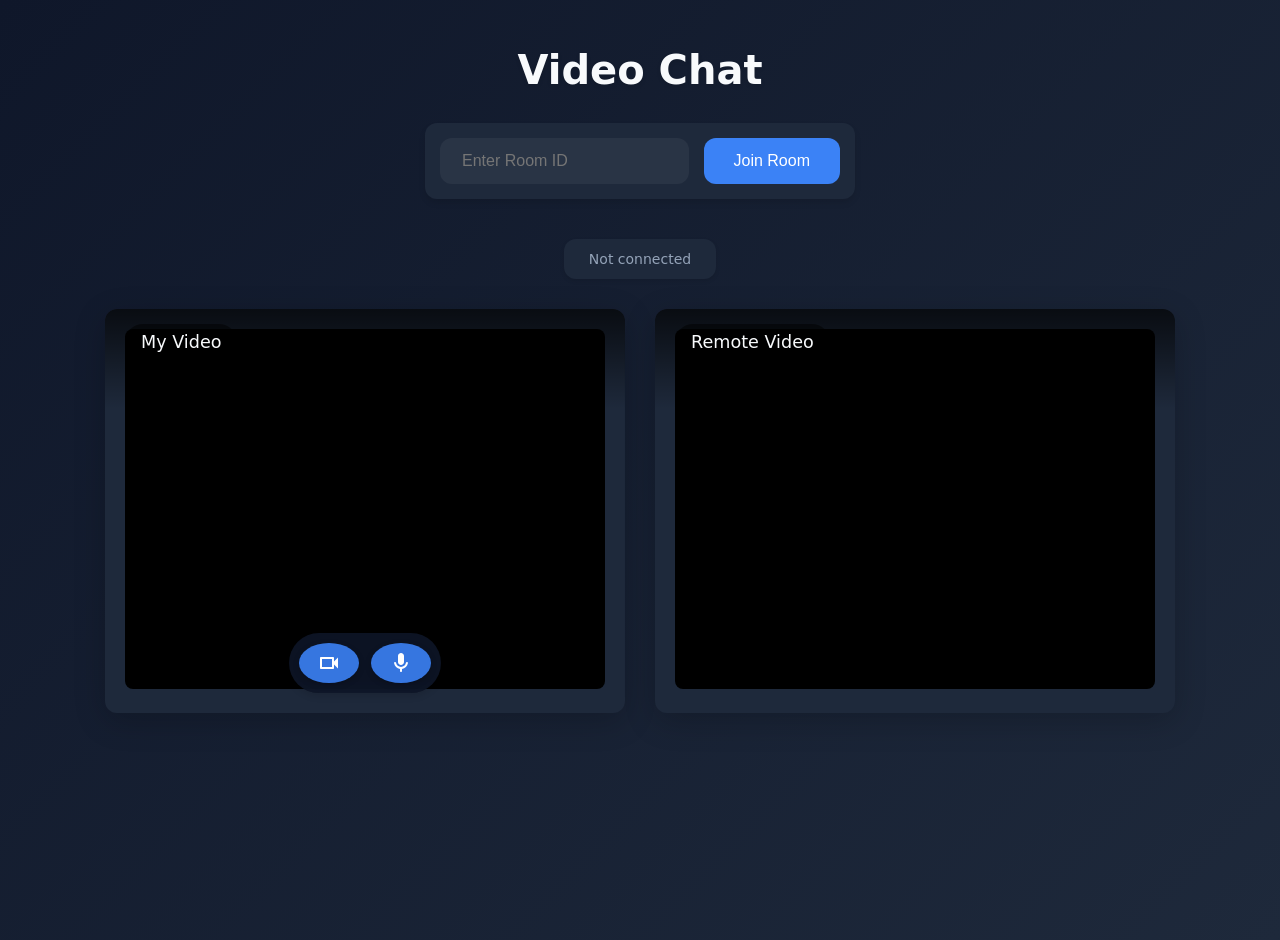
<file: web/static/index.html>
<!-- <!DOCTYPE html>
<html lang="en">
  <head>
    <meta charset="UTF-8" />
    <meta name="viewport" content="width=device-width, initial-scale=1.0" />
    <title>WebRTC Video Chat</title>
    <style>
      :root {
        --bg-color: #0f172a;
        --surface-color: #1e293b;
        --primary-color: #3b82f6;
        --primary-hover: #2563eb;
        --danger-color: #ef4444;
        --danger-hover: #dc2626;
        --text-color: #f8fafc;
        --text-secondary: #94a3b8;
        --border-radius: 12px;
      }

      body {
        font-family: "Segoe UI", -apple-system, system-ui, sans-serif;
        margin: 0;
        min-height: 100vh;
        padding: 20px;
        display: flex;
        flex-direction: column;
        align-items: center;
        background: linear-gradient(135deg, var(--bg-color), #1e293b);
        color: var(--text-color);
      }

      h1 {
        font-size: 2.5rem;
        margin-bottom: 30px;
        color: var(--text-color);
        text-align: center;
        font-weight: 600;
        text-shadow: 0 2px 4px rgba(0, 0, 0, 0.1);
      }

      .video-container {
        display: flex;
        gap: 30px;
        margin: 20px 0;
        flex-wrap: wrap;
        justify-content: center;
        width: 100%;
        max-width: 1200px;
      }

      .video-wrapper {
        background-color: var(--surface-color);
        padding: 20px;
        border-radius: var(--border-radius);
        box-shadow: 0 8px 32px rgba(0, 0, 0, 0.2);
        position: relative;
        width: 480px;
        transition: transform 0.3s ease;
      }

      .video-wrapper:hover {
        transform: translateY(-5px);
      }

      video {
        width: 100%;
        height: 360px;
        background-color: #000;
        border-radius: calc(var(--border-radius) - 4px);
        object-fit: cover;
      }

      .video-title {
        position: absolute;
        top: 15px;
        left: 20px;
        margin: 0;
        color: var(--text-color);
        font-size: 1.1rem;
        font-weight: 500;
        z-index: 10;
        text-shadow: 0 1px 2px rgba(0, 0, 0, 0.3);
        background: rgba(0, 0, 0, 0.5);
        padding: 8px 16px;
        border-radius: 20px;
      }

      .video-controls {
        position: absolute;
        bottom: 20px;
        left: 50%;
        transform: translateX(-50%);
        display: flex;
        gap: 12px;
        background: rgba(15, 23, 42, 0.85);
        padding: 10px;
        border-radius: 50px;
        backdrop-filter: blur(8px);
        box-shadow: 0 4px 6px rgba(0, 0, 0, 0.1);
        z-index: 10;
      }

      .control-button {
        width: 40px;
        height: 40px;
        border-radius: 50%;
        border: none;
        cursor: pointer;
        background-color: rgba(59, 130, 246, 0.9);
        display: flex;
        align-items: center;
        justify-content: center;
        transition: all 0.2s ease;
        box-shadow: 0 2px 6px rgba(0, 0, 0, 0.2);
      }

      .control-button:hover {
        background-color: rgba(37, 99, 235, 1);
        transform: translateY(-2px);
        box-shadow: 0 4px 12px rgba(0, 0, 0, 0.3);
      }

      .control-button.off {
        background-color: rgba(239, 68, 68, 0.9);
      }

      .control-button.off:hover {
        background-color: rgba(220, 38, 38, 1);
      }

      .join-controls {
        margin-bottom: 30px;
        display: flex;
        gap: 15px;
        width: 100%;
        max-width: 400px;
        background: var(--surface-color);
        padding: 15px;
        border-radius: var(--border-radius);
        box-shadow: 0 4px 6px rgba(0, 0, 0, 0.1);
      }

      input {
        flex: 1;
        padding: 12px 20px;
        border: 2px solid transparent;
        border-radius: var(--border-radius);
        font-size: 16px;
        background-color: rgba(255, 255, 255, 0.05);
        color: var(--text-color);
        transition: all 0.3s ease;
      }

      input:focus {
        outline: none;
        border-color: var(--primary-color);
        background-color: rgba(255, 255, 255, 0.1);
      }

      button {
        padding: 12px 30px;
        border: none;
        border-radius: var(--border-radius);
        background-color: var(--primary-color);
        color: white;
        font-size: 16px;
        font-weight: 500;
        cursor: pointer;
        transition: all 0.3s ease;
      }

      button:hover {
        background-color: var(--primary-hover);
        transform: translateY(-2px);
        box-shadow: 0 4px 12px rgba(59, 130, 246, 0.4);
      }

      .status {
        margin: 10px 0;
        padding: 12px 25px;
        border-radius: var(--border-radius);
        background-color: var(--surface-color);
        color: var(--text-secondary);
        font-size: 14px;
        box-shadow: 0 2px 4px rgba(0, 0, 0, 0.1);
      }

      /* Icon styles using SVG backgrounds */
      .control-button {
        background-position: center;
        background-repeat: no-repeat;
        background-size: 24px;
      }

      #videoBtn {
        background-image: url("data:image/svg+xml,%3Csvg xmlns='http://www.w3.org/2000/svg' viewBox='0 0 24 24' fill='white'%3E%3Cpath d='M21 6.5l-4 4V7c0-.55-.45-1-1-1H9.82L21 17.18V6.5zM3.27 2L2 3.27 4.73 6H4c-.55 0-1 .45-1 1v10c0 .55.45 1 1 1h12c.21 0 .39-.08.54-.18L19.73 21 21 19.73 3.27 2z'/%3E%3C/svg%3E");
      }

      #videoBtn.off {
        background-image: url("data:image/svg+xml,%3Csvg xmlns='http://www.w3.org/2000/svg' viewBox='0 0 24 24' fill='white'%3E%3Cpath d='M15 8v8H5V8h10m1-2H4c-.55 0-1 .45-1 1v10c0 .55.45 1 1 1h12c.55 0 1-.45 1-1v-3.5l4 4v-11l-4 4V7c0-.55-.45-1-1-1z'/%3E%3C/svg%3E");
      }

      #audioBtn {
        background-image: url("data:image/svg+xml,%3Csvg xmlns='http://www.w3.org/2000/svg' viewBox='0 0 24 24' fill='white'%3E%3Cpath d='M19 11h-1.7c0 .74-.16 1.43-.43 2.05l1.23 1.23c.56-.98.9-2.09.9-3.28zm-4.02.17c0-.06.02-.11.02-.17V5c0-1.66-1.34-3-3-3S9 3.34 9 5v.18l5.98 5.99zM4.27 3L3 4.27l6.01 6.01V11c0 1.66 1.33 3 2.99 3 .22 0 .44-.03.65-.08l1.66 1.66c-.71.33-1.5.52-2.31.52-2.76 0-5.3-2.1-5.3-5.1H5c0 3.41 2.72 6.23 6 6.72V20h2v-2.08c.93-.13 1.81-.45 2.59-.92l4.14 4.14L21 19.87 4.27 3z'/%3E%3C/svg%3E");
      }

      #audioBtn.off {
        background-image: url("data:image/svg+xml,%3Csvg xmlns='http://www.w3.org/2000/svg' viewBox='0 0 24 24' fill='white'%3E%3Cpath d='M12 14c1.66 0 3-1.34 3-3V5c0-1.66-1.34-3-3-3S9 3.34 9 5v6c0 1.66 1.34 3 3 3zm5.91-3c-.49 0-.9.36-.98.85C16.52 14.2 14.47 16 12 16s-4.52-1.8-4.93-4.15c-.08-.49-.49-.85-.98-.85-.61 0-1.09.54-1 1.14.49 3 2.89 5.35 5.91 5.78V20c0 .55.45 1 1 1s1-.45 1-1v-2.08c3.02-.43 5.42-2.78 5.91-5.78.1-.6-.39-1.14-1-1.14z'/%3E%3C/svg%3E");
      }

      /* Gradient overlay for videos */
      .video-overlay {
        position: absolute;
        top: 0;
        left: 0;
        right: 0;
        height: 100px;
        background: linear-gradient(rgba(0, 0, 0, 0.7), transparent);
        border-radius: var(--border-radius) var(--border-radius) 0 0;
        pointer-events: none;
      }
    </style>
  </head>
  <body>
    <h1>Video Chat</h1>

    <div class="join-controls">
      <input type="text" id="roomId" placeholder="Enter Room ID" />
      <button onclick="joinRoom()">Join Room</button>
    </div>

    <div id="connectionStatus" class="status">Not connected</div>

    <div class="video-container">
      <div class="video-wrapper">
        <div class="video-overlay"></div>
        <div class="video-title">My Video</div>
        <video id="localVideo" autoplay playsinline muted></video>
        <div class="video-controls">
          <button
            class="control-button"
            id="videoBtn"
            onclick="toggleVideo()"
            aria-label="Toggle Video"
          ></button>
          <button
            class="control-button"
            id="audioBtn"
            onclick="toggleAudio()"
            aria-label="Toggle Audio"
          ></button>
        </div>
      </div>
      <div class="video-wrapper">
        <div class="video-overlay"></div>
        <div class="video-title">Remote Video</div>
        <video id="remoteVideo" autoplay playsinline></video>
      </div>
    </div>

    <script src="js/webrtc.js"></script>
  </body>
</html> -->

<!DOCTYPE html>
<html lang="en">
  <head>
    <meta charset="UTF-8" />
    <meta name="viewport" content="width=device-width, initial-scale=1.0" />
    <title>WebRTC Video Chat</title>
    <style>
      :root {
        --bg-color: #0f172a;
        --surface-color: #1e293b;
        --primary-color: #3b82f6;
        --primary-hover: #2563eb;
        --danger-color: #ef4444;
        --danger-hover: #dc2626;
        --text-color: #f8fafc;
        --text-secondary: #94a3b8;
        --border-radius: 12px;
      }

      body {
        font-family: "Segoe UI", -apple-system, system-ui, sans-serif;
        margin: 0;
        min-height: 100vh;
        padding: 20px;
        display: flex;
        flex-direction: column;
        align-items: center;
        background: linear-gradient(135deg, var(--bg-color), #1e293b);
        color: var(--text-color);
      }

      h1 {
        font-size: 2.5rem;
        margin-bottom: 30px;
        color: var(--text-color);
        text-align: center;
        font-weight: 600;
        text-shadow: 0 2px 4px rgba(0, 0, 0, 0.1);
      }

      .video-container {
        display: flex;
        gap: 30px;
        margin: 20px 0;
        flex-wrap: wrap;
        justify-content: center;
        width: 100%;
        max-width: 1200px;
      }

      .video-wrapper {
        background-color: var(--surface-color);
        padding: 20px;
        border-radius: var(--border-radius);
        box-shadow: 0 8px 32px rgba(0, 0, 0, 0.2);
        position: relative;
        width: 480px;
        transition: transform 0.3s ease;
      }

      .video-wrapper:hover {
        transform: translateY(-5px);
      }

      video {
        width: 100%;
        height: 360px;
        background-color: #000;
        border-radius: calc(var(--border-radius) - 4px);
        object-fit: cover;
      }

      .video-title {
        position: absolute;
        top: 15px;
        left: 20px;
        margin: 0;
        color: var(--text-color);
        font-size: 1.1rem;
        font-weight: 500;
        z-index: 10;
        text-shadow: 0 1px 2px rgba(0, 0, 0, 0.3);
        background: rgba(0, 0, 0, 0.5);
        padding: 8px 16px;
        border-radius: 20px;
      }

      .video-controls {
        position: absolute;
        bottom: 20px;
        left: 50%;
        transform: translateX(-50%);
        display: flex;
        gap: 12px;
        background: rgba(15, 23, 42, 0.85);
        padding: 10px;
        border-radius: 50px;
        backdrop-filter: blur(8px);
        box-shadow: 0 4px 6px rgba(0, 0, 0, 0.1);
        z-index: 10;
      }

      .control-button {
        width: 40px;
        height: 40px;
        border-radius: 50%;
        border: none;
        cursor: pointer;
        background-color: rgba(59, 130, 246, 0.9);
        display: flex;
        align-items: center;
        justify-content: center;
        transition: all 0.2s ease;
        box-shadow: 0 2px 6px rgba(0, 0, 0, 0.2);
        background-position: center;
        background-repeat: no-repeat;
        background-size: 24px;
      }

      .control-button:hover {
        background-color: rgba(37, 99, 235, 1);
        transform: translateY(-2px);
        box-shadow: 0 4px 12px rgba(0, 0, 0, 0.3);
      }

      .control-button.off {
        background-color: rgba(239, 68, 68, 0.9);
      }

      .control-button.off:hover {
        background-color: rgba(220, 38, 38, 1);
      }

      .join-controls {
        margin-bottom: 30px;
        display: flex;
        gap: 15px;
        width: 100%;
        max-width: 400px;
        background: var(--surface-color);
        padding: 15px;
        border-radius: var(--border-radius);
        box-shadow: 0 4px 6px rgba(0, 0, 0, 0.1);
      }

      input {
        flex: 1;
        padding: 12px 20px;
        border: 2px solid transparent;
        border-radius: var(--border-radius);
        font-size: 16px;
        background-color: rgba(255, 255, 255, 0.05);
        color: var(--text-color);
        transition: all 0.3s ease;
      }

      input:focus {
        outline: none;
        border-color: var(--primary-color);
        background-color: rgba(255, 255, 255, 0.1);
      }

      button {
        padding: 12px 30px;
        border: none;
        border-radius: var(--border-radius);
        background-color: var(--primary-color);
        color: white;
        font-size: 16px;
        font-weight: 500;
        cursor: pointer;
        transition: all 0.3s ease;
      }

      button:hover {
        background-color: var(--primary-hover);
        transform: translateY(-2px);
        box-shadow: 0 4px 12px rgba(59, 130, 246, 0.4);
      }

      .status {
        margin: 10px 0;
        padding: 12px 25px;
        border-radius: var(--border-radius);
        background-color: var(--surface-color);
        color: var(--text-secondary);
        font-size: 14px;
        box-shadow: 0 2px 4px rgba(0, 0, 0, 0.1);
      }

      /* Video button icons - ON state (camera on) */
      #videoBtn {
        background-image: url("data:image/svg+xml,%3Csvg xmlns='http://www.w3.org/2000/svg' viewBox='0 0 24 24' fill='white'%3E%3Cpath d='M15 8v8H5V8h10m1-2H4c-.55 0-1 .45-1 1v10c0 .55.45 1 1 1h12c.55 0 1-.45 1-1v-3.5l4 4v-11l-4 4V7c0-.55-.45-1-1-1z'/%3E%3C/svg%3E");
      }

      /* Video button icons - OFF state (camera off with slash) */
      #videoBtn.off {
        background-image: url("data:image/svg+xml,%3Csvg xmlns='http://www.w3.org/2000/svg' viewBox='0 0 24 24' fill='white'%3E%3Cpath d='M21 6.5l-4 4V7c0-.55-.45-1-1-1H9.82L21 17.18V6.5zM3.27 2L2 3.27 4.73 6H4c-.55 0-1 .45-1 1v10c0 .55.45 1 1 1h12c.21 0 .39-.08.54-.18L19.73 21 21 19.73 3.27 2z'/%3E%3C/svg%3E");
      }

      /* Audio button icons - ON state (mic on) */
      #audioBtn {
        background-image: url("data:image/svg+xml,%3Csvg xmlns='http://www.w3.org/2000/svg' viewBox='0 0 24 24' fill='white'%3E%3Cpath d='M12 14c1.66 0 3-1.34 3-3V5c0-1.66-1.34-3-3-3S9 3.34 9 5v6c0 1.66 1.34 3 3 3zm5.91-3c-.49 0-.9.36-.98.85C16.52 14.2 14.47 16 12 16s-4.52-1.8-4.93-4.15c-.08-.49-.49-.85-.98-.85-.61 0-1.09.54-1 1.14.49 3 2.89 5.35 5.91 5.78V20c0 .55.45 1 1 1s1-.45 1-1v-2.08c3.02-.43 5.42-2.78 5.91-5.78.1-.6-.39-1.14-1-1.14z'/%3E%3C/svg%3E");
      }

      /* Audio button icons - OFF state (mic off with slash) */
      #audioBtn.off {
        background-image: url("data:image/svg+xml,%3Csvg xmlns='http://www.w3.org/2000/svg' viewBox='0 0 24 24' fill='white'%3E%3Cpath d='M19 11h-1.7c0 .74-.16 1.43-.43 2.05l1.23 1.23c.56-.98.9-2.09.9-3.28zm-4.02.17c0-.06.02-.11.02-.17V5c0-1.66-1.34-3-3-3S9 3.34 9 5v.18l5.98 5.99zM4.27 3L3 4.27l6.01 6.01V11c0 1.66 1.33 3 2.99 3 .22 0 .44-.03.65-.08l1.66 1.66c-.71.33-1.5.52-2.31.52-2.76 0-5.3-2.1-5.3-5.1H5c0 3.41 2.72 6.23 6 6.72V20h2v-2.08c.93-.13 1.81-.45 2.59-.92l4.14 4.14L21 19.87 4.27 3z'/%3E%3C/svg%3E");
      }

      /* Gradient overlay for videos */
      .video-overlay {
        position: absolute;
        top: 0;
        left: 0;
        right: 0;
        height: 100px;
        background: linear-gradient(rgba(0, 0, 0, 0.7), transparent);
        border-radius: var(--border-radius) var(--border-radius) 0 0;
        pointer-events: none;
      }
    </style>
  </head>
  <body>
    <h1>Video Chat</h1>

    <div class="join-controls">
      <input type="text" id="roomId" placeholder="Enter Room ID" />
      <button onclick="joinRoom()">Join Room</button>
    </div>

    <div id="connectionStatus" class="status">Not connected</div>

    <div class="video-container">
      <div class="video-wrapper">
        <div class="video-overlay"></div>
        <div class="video-title">My Video</div>
        <video id="localVideo" autoplay playsinline muted></video>
        <div class="video-controls">
          <button
            class="control-button"
            id="videoBtn"
            onclick="toggleVideo()"
            aria-label="Toggle Video"
          ></button>
          <button
            class="control-button"
            id="audioBtn"
            onclick="toggleAudio()"
            aria-label="Toggle Audio"
          ></button>
        </div>
      </div>
      <div class="video-wrapper">
        <div class="video-overlay"></div>
        <div class="video-title">Remote Video</div>
        <video id="remoteVideo" autoplay playsinline></video>
      </div>
    </div>

    <script>
      let localStream;
      let peerConnection;
      let ws;
      let roomId;
      let peerId;
      let isVideoEnabled = true;
      let isAudioEnabled = true;

      const servers = {
        iceServers: [
          { urls: "stun:stun.l.google.com:19302" },
          { urls: "stun:stun1.l.google.com:19302" },
          { urls: "stun:stun2.l.google.com:19302" },
          { urls: "stun:stun3.l.google.com:19302" },
          { urls: "stun:stun4.l.google.com:19302" },
        ],
      };

      const peerConfig = {
        iceServers: servers.iceServers,
        iceCandidatePoolSize: 10,
      };

      async function joinRoom() {
        roomId = document.getElementById("roomId").value;
        if (!roomId) {
          alert("Please enter a room ID");
          return;
        }

        peerId = Math.random().toString(36).substr(2, 9);

        try {
          localStream = await navigator.mediaDevices.getUserMedia({
            video: true,
            audio: true,
          });
          document.getElementById("localVideo").srcObject = localStream;

          ws = new WebSocket(`ws://${window.location.host}/ws`);

          await new Promise((resolve) => {
            ws.onopen = () => resolve();
          });

          setupWebSocket();
          createPeerConnection();

          ws.send(
            JSON.stringify({
              type: "join",
              roomId: roomId,
              peerId: peerId,
            })
          );

          document.getElementById("connectionStatus").textContent =
            "Connected to room: " + roomId;
          updateMediaButtons();
        } catch (err) {
          console.error("Error in join room:", err);
          alert("Error joining room: " + err.message);
        }
      }

      function setupWebSocket() {
        ws.onmessage = async function (event) {
          const message = JSON.parse(event.data);
          console.log("Received message:", message.type);

          switch (message.type) {
            case "peer-joined":
              console.log("Peer joined:", message.peerId);
              if (peerId > message.peerId) {
                try {
                  console.log(
                    "Creating offer as initiator for peer:",
                    message.peerId
                  );
                  if (
                    !peerConnection ||
                    peerConnection.connectionState === "closed"
                  ) {
                    createPeerConnection();
                  }

                  const offer = await peerConnection.createOffer({
                    offerToReceiveAudio: true,
                    offerToReceiveVideo: true,
                  });

                  console.log("Setting local description:", offer.type);
                  await peerConnection.setLocalDescription(offer);

                  console.log("Sending offer to peer:", message.peerId);
                  ws.send(
                    JSON.stringify({
                      type: "offer",
                      roomId: roomId,
                      peerId: message.peerId,
                      payload: offer,
                    })
                  );
                } catch (err) {
                  console.error("Error creating offer:", err);
                }
              } else {
                console.log("Waiting for offer from peer:", message.peerId);
                if (!peerConnection) {
                  createPeerConnection();
                }
              }
              break;

            case "offer":
              await handleOffer(message);
              break;

            case "answer":
              await handleAnswer(message);
              break;

            case "ice-candidate":
              await handleIceCandidate(message);
              break;

            case "peer-left":
              handlePeerLeft();
              break;
          }
        };

        ws.onerror = function (error) {
          console.error("WebSocket Error:", error);
        };

        ws.onclose = function () {
          console.log("WebSocket Connection Closed");
        };
      }

      function createPeerConnection() {
        if (peerConnection) {
          peerConnection.close();
        }

        peerConnection = new RTCPeerConnection(peerConfig);
        console.log("Created new peer connection");

        localStream.getTracks().forEach((track) => {
          const sender = peerConnection.addTrack(track, localStream);
          console.log(
            "Added local track:",
            track.kind,
            "with sender:",
            sender.toString()
          );
        });

        peerConnection.onicecandidate = (event) => {
          if (event.candidate) {
            console.log("New ICE candidate:", event.candidate.type);
            ws.send(
              JSON.stringify({
                type: "ice-candidate",
                roomId: roomId,
                peerId: peerId,
                payload: event.candidate,
              })
            );
          } else {
            console.log("All ICE candidates gathered");
          }
        };

        peerConnection.onconnectionstatechange = () => {
          const state = peerConnection.connectionState;
          console.log("Connection state changed:", state);
          document.getElementById("connectionStatus").textContent =
            "Connection state: " + state;

          if (state === "failed") {
            console.log("Connection failed, restarting peer connection");
            createPeerConnection();
          }
        };

        peerConnection.oniceconnectionstatechange = () => {
          const state = peerConnection.iceConnectionState;
          console.log("ICE connection state:", state);

          if (state === "disconnected" || state === "failed") {
            console.log("ICE connection failed, checking tracks");
            checkAndRestartTracks();
          }
        };

        peerConnection.onsignalingstatechange = () => {
          console.log("Signaling state:", peerConnection.signalingState);
        };

        peerConnection.ontrack = (event) => {
          console.log(
            "Received remote track:",
            event.track.kind,
            "streams:",
            event.streams.length
          );

          const remoteVideo = document.getElementById("remoteVideo");
          if (!remoteVideo.srcObject) {
            remoteVideo.srcObject = new MediaStream();
          }

          const stream = remoteVideo.srcObject;
          if (!stream.getTracks().some((t) => t.id === event.track.id)) {
            stream.addTrack(event.track);
            console.log("Added track to remote stream:", event.track.kind);
          }

          event.track.onmute = () =>
            console.log("Remote track muted:", event.track.kind);
          event.track.onunmute = () =>
            console.log("Remote track unmuted:", event.track.kind);
          event.track.onended = () =>
            console.log("Remote track ended:", event.track.kind);
        };
      }

      async function handleOffer(message) {
        try {
          console.log("Handling offer from peer:", message.peerId);

          if (!peerConnection || peerConnection.signalingState === "closed") {
            console.log("Creating new peer connection for offer");
            createPeerConnection();
          }

          if (peerConnection.signalingState !== "stable") {
            console.log("Signaling state not stable, resetting connection");
            await Promise.all([
              peerConnection.setLocalDescription({ type: "rollback" }),
              peerConnection.setRemoteDescription(
                new RTCSessionDescription(message.payload)
              ),
            ]);
          } else {
            await peerConnection.setRemoteDescription(
              new RTCSessionDescription(message.payload)
            );
          }

          console.log("Creating answer");
          const answer = await peerConnection.createAnswer();
          console.log("Setting local description (answer)");
          await peerConnection.setLocalDescription(answer);

          console.log("Sending answer to peer:", message.peerId);
          ws.send(
            JSON.stringify({
              type: "answer",
              roomId: roomId,
              peerId: message.peerId,
              payload: answer,
            })
          );
        } catch (err) {
          console.error("Error handling offer:", err);
        }
      }

      async function handleAnswer(message) {
        try {
          console.log("Handling answer from peer:", message.peerId);
          if (peerConnection.signalingState === "have-local-offer") {
            await peerConnection.setRemoteDescription(
              new RTCSessionDescription(message.payload)
            );
            console.log("Set remote description from answer successfully");
          } else {
            console.warn(
              "Received answer but peer connection is in state:",
              peerConnection.signalingState
            );
          }
        } catch (err) {
          console.error("Error handling answer:", err);
        }
      }

      async function handleIceCandidate(message) {
        if (peerConnection && peerConnection.remoteDescription) {
          try {
            console.log("Adding ICE candidate from peer:", message.peerId);
            await peerConnection.addIceCandidate(
              new RTCIceCandidate(message.payload)
            );
            console.log("Added ICE candidate successfully");
          } catch (e) {
            console.error("Error adding received ice candidate:", e);
          }
        } else {
          console.warn("Received ICE candidate but peer connection is not ready");
        }
      }

      function handlePeerLeft() {
        document.getElementById("remoteVideo").srcObject = null;
        if (peerConnection) {
          peerConnection.close();
          peerConnection = null;
        }
      }

      function toggleVideo() {
        if (localStream) {
          isVideoEnabled = !isVideoEnabled;
          localStream.getVideoTracks().forEach((track) => {
            track.enabled = isVideoEnabled;
          });
          updateMediaButtons();
        }
      }

      function toggleAudio() {
        if (localStream) {
          isAudioEnabled = !isAudioEnabled;
          localStream.getAudioTracks().forEach((track) => {
            track.enabled = isAudioEnabled;
          });
          updateMediaButtons();
        }
      }

      function updateMediaButtons() {
        const videoBtn = document.getElementById("videoBtn");
        const audioBtn = document.getElementById("audioBtn");

        // Toggle the 'off' class to change icons
        if (videoBtn) {
          videoBtn.classList.toggle("off", !isVideoEnabled);
          videoBtn.setAttribute("aria-label", isVideoEnabled ? "Turn Off Video" : "Turn On Video");
        }

        if (audioBtn) {
          audioBtn.classList.toggle("off", !isAudioEnabled);
          audioBtn.setAttribute("aria-label", isAudioEnabled ? "Mute Audio" : "Unmute Audio");
        }
      }

      function checkAndRestartTracks() {
        const remoteVideo = document.getElementById("remoteVideo");
        const stream = remoteVideo.srcObject;

        if (stream) {
          const videoTrack = stream.getVideoTracks()[0];
          const audioTrack = stream.getAudioTracks()[0];

          console.log("Video track state:", videoTrack?.readyState);
          console.log("Audio track state:", audioTrack?.readyState);

          if (
            videoTrack?.readyState === "ended" ||
            audioTrack?.readyState === "ended"
          ) {
            console.log("Tracks ended, negotiating new connection");
            if (peerConnection && peerConnection.connectionState === "connected") {
              peerConnection.restartIce();
            }
          }
        }
      }
    </script>
  </body>
</html>
</file>
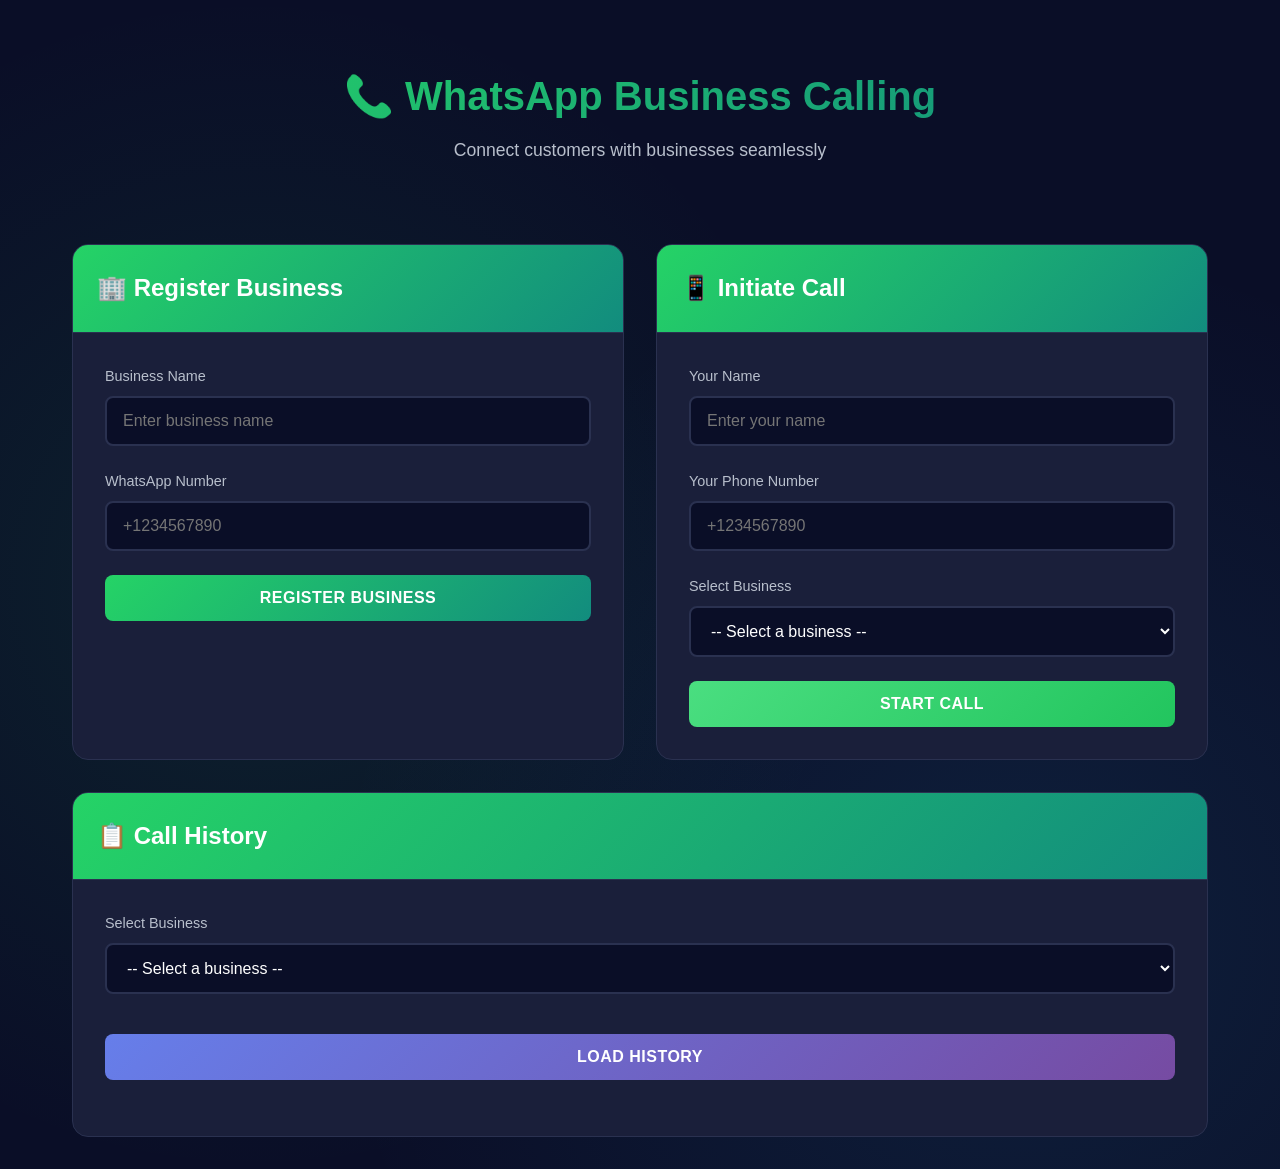
<file: sfu-ws/sip_web/static/index.html>
<!DOCTYPE html>
<html lang="en">
<head>
    <meta charset="UTF-8">
    <meta name="viewport" content="width=device-width, initial-scale=1.0">
    <title>WhatsApp Business Calling System</title>
    <link rel="stylesheet" href="styles.css">
</head>
<body>
    <div class="container">
        <header>
            <h1>📞 WhatsApp Business Calling</h1>
            <p class="subtitle">Connect customers with businesses seamlessly</p>
        </header>

        <div class="grid">
            <!-- Business Registration Card -->
            <div class="card">
                <div class="card-header">
                    <h2>🏢 Register Business</h2>
                </div>
                <div class="card-body">
                    <form id="registerForm">
                        <div class="form-group">
                            <label for="businessName">Business Name</label>
                            <input type="text" id="businessName" placeholder="Enter business name" required>
                        </div>
                        <div class="form-group">
                            <label for="whatsappNumber">WhatsApp Number</label>
                            <input type="tel" id="whatsappNumber" placeholder="+1234567890" required>
                        </div>
                        <button type="submit" class="btn btn-primary">Register Business</button>
                    </form>
                    <div id="registerStatus" class="status-message"></div>
                </div>
            </div>

            <!-- Call Initiation Card -->
            <div class="card">
                <div class="card-header">
                    <h2>📱 Initiate Call</h2>
                </div>
                <div class="card-body">
                    <form id="callForm">
                        <div class="form-group">
                            <label for="customerName">Your Name</label>
                            <input type="text" id="customerName" placeholder="Enter your name" required>
                        </div>
                        <div class="form-group">
                            <label for="customerPhone">Your Phone Number</label>
                            <input type="tel" id="customerPhone" placeholder="+1234567890" required>
                        </div>
                        <div class="form-group">
                            <label for="businessSelect">Select Business</label>
                            <select id="businessSelect" required>
                                <option value="">-- Select a business --</option>
                            </select>
                        </div>
                        <button type="submit" class="btn btn-success">Start Call</button>
                    </form>
                    <div id="callStatus" class="status-message"></div>
                </div>
            </div>
        </div>

        <!-- Call Status Display -->
        <div id="activeCallCard" class="card" style="display: none;">
            <div class="card-header">
                <h2>📞 Active Call</h2>
            </div>
            <div class="card-body">
                <div class="call-info">
                    <div class="info-row">
                        <span class="label">Customer:</span>
                        <span id="activeCustomerName">-</span>
                    </div>
                    <div class="info-row">
                        <span class="label">Business:</span>
                        <span id="activeBusinessName">-</span>
                    </div>
                    <div class="info-row">
                        <span class="label">Status:</span>
                        <span id="activeCallStatus" class="status-badge">-</span>
                    </div>
                    <div class="info-row">
                        <span class="label">Duration:</span>
                        <span id="activeDuration">-</span>
                    </div>
                </div>
                <div class="progress-bar">
                    <div id="progressFill" class="progress-fill"></div>
                </div>
            </div>
        </div>

        <!-- Call History Card -->
        <div class="card">
            <div class="card-header">
                <h2>📋 Call History</h2>
            </div>
            <div class="card-body">
                <div class="form-group">
                    <label for="historyBusinessSelect">Select Business</label>
                    <select id="historyBusinessSelect">
                        <option value="">-- Select a business --</option>
                    </select>
                </div>
                <button id="loadHistoryBtn" class="btn btn-secondary">Load History</button>
                <div id="historyContainer" class="history-container"></div>
            </div>
        </div>
    </div>

    <script src="app.js"></script>
</body>
</html>
</file>
<file: sfu-ws/sip_web/static/styles.css>
* {
    margin: 0;
    padding: 0;
    box-sizing: border-box;
}

:root {
    --primary: #25D366;
    --primary-dark: #1da851;
    --secondary: #128C7E;
    --accent: #34B7F1;
    --bg-dark: #0a0e27;
    --bg-card: #1a1f3a;
    --bg-card-hover: #242a4a;
    --text-primary: #ffffff;
    --text-secondary: #b8bfcc;
    --border: #2a3150;
    --success: #4ade80;
    --warning: #fbbf24;
    --error: #ef4444;
    --gradient-1: linear-gradient(135deg, #667eea 0%, #764ba2 100%);
    --gradient-2: linear-gradient(135deg, #25D366 0%, #128C7E 100%);
    --gradient-3: linear-gradient(135deg, #f093fb 0%, #f5576c 100%);
}

body {
    font-family: 'Segoe UI', Tahoma, Geneva, Verdana, sans-serif;
    background: var(--bg-dark);
    color: var(--text-primary);
    line-height: 1.6;
    min-height: 100vh;
    background-image: 
        radial-gradient(circle at 20% 50%, rgba(37, 211, 102, 0.1) 0%, transparent 50%),
        radial-gradient(circle at 80% 80%, rgba(52, 183, 241, 0.1) 0%, transparent 50%);
}

.container {
    max-width: 1200px;
    margin: 0 auto;
    padding: 2rem;
}

header {
    text-align: center;
    margin-bottom: 3rem;
    padding: 2rem 0;
}

header h1 {
    font-size: 2.5rem;
    background: var(--gradient-2);
    -webkit-background-clip: text;
    -webkit-text-fill-color: transparent;
    background-clip: text;
    margin-bottom: 0.5rem;
    animation: fadeInDown 0.6s ease-out;
}

.subtitle {
    color: var(--text-secondary);
    font-size: 1.1rem;
    animation: fadeInUp 0.6s ease-out;
}

.grid {
    display: grid;
    grid-template-columns: repeat(auto-fit, minmax(350px, 1fr));
    gap: 2rem;
    margin-bottom: 2rem;
}

.card {
    background: var(--bg-card);
    border-radius: 16px;
    overflow: hidden;
    border: 1px solid var(--border);
    transition: all 0.3s ease;
    animation: fadeInUp 0.6s ease-out;
}

.card:hover {
    transform: translateY(-5px);
    box-shadow: 0 10px 40px rgba(37, 211, 102, 0.2);
    border-color: var(--primary);
}

.card-header {
    background: var(--gradient-2);
    padding: 1.5rem;
    border-bottom: 1px solid var(--border);
}

.card-header h2 {
    font-size: 1.5rem;
    font-weight: 600;
}

.card-body {
    padding: 2rem;
}

.form-group {
    margin-bottom: 1.5rem;
}

.form-group label {
    display: block;
    margin-bottom: 0.5rem;
    color: var(--text-secondary);
    font-weight: 500;
    font-size: 0.9rem;
}

.form-group input,
.form-group select {
    width: 100%;
    padding: 0.875rem 1rem;
    background: var(--bg-dark);
    border: 2px solid var(--border);
    border-radius: 8px;
    color: var(--text-primary);
    font-size: 1rem;
    transition: all 0.3s ease;
}

.form-group input:focus,
.form-group select:focus {
    outline: none;
    border-color: var(--primary);
    box-shadow: 0 0 0 3px rgba(37, 211, 102, 0.1);
}

.btn {
    padding: 0.875rem 2rem;
    border: none;
    border-radius: 8px;
    font-size: 1rem;
    font-weight: 600;
    cursor: pointer;
    transition: all 0.3s ease;
    width: 100%;
    text-transform: uppercase;
    letter-spacing: 0.5px;
}

.btn-primary {
    background: var(--gradient-2);
    color: white;
}

.btn-primary:hover {
    transform: translateY(-2px);
    box-shadow: 0 5px 20px rgba(37, 211, 102, 0.4);
}

.btn-success {
    background: linear-gradient(135deg, #4ade80 0%, #22c55e 100%);
    color: white;
}

.btn-success:hover {
    transform: translateY(-2px);
    box-shadow: 0 5px 20px rgba(74, 222, 128, 0.4);
}

.btn-secondary {
    background: var(--gradient-1);
    color: white;
    margin-top: 1rem;
}

.btn-secondary:hover {
    transform: translateY(-2px);
    box-shadow: 0 5px 20px rgba(102, 126, 234, 0.4);
}

.status-message {
    margin-top: 1rem;
    padding: 1rem;
    border-radius: 8px;
    font-size: 0.9rem;
    animation: fadeIn 0.3s ease-out;
    display: none;
}

.status-message.show {
    display: block;
}

.status-message.success {
    background: rgba(74, 222, 128, 0.1);
    border: 1px solid var(--success);
    color: var(--success);
}

.status-message.error {
    background: rgba(239, 68, 68, 0.1);
    border: 1px solid var(--error);
    color: var(--error);
}

.status-message.info {
    background: rgba(52, 183, 241, 0.1);
    border: 1px solid var(--accent);
    color: var(--accent);
}

.call-info {
    background: var(--bg-dark);
    padding: 1.5rem;
    border-radius: 8px;
    margin-bottom: 1.5rem;
}

.info-row {
    display: flex;
    justify-content: space-between;
    padding: 0.75rem 0;
    border-bottom: 1px solid var(--border);
}

.info-row:last-child {
    border-bottom: none;
}

.info-row .label {
    color: var(--text-secondary);
    font-weight: 500;
}

.status-badge {
    padding: 0.25rem 0.75rem;
    border-radius: 20px;
    font-size: 0.85rem;
    font-weight: 600;
    text-transform: uppercase;
}

.status-badge.pending {
    background: rgba(251, 191, 36, 0.2);
    color: var(--warning);
}

.status-badge.ringing {
    background: rgba(52, 183, 241, 0.2);
    color: var(--accent);
    animation: pulse 1.5s infinite;
}

.status-badge.connected {
    background: rgba(74, 222, 128, 0.2);
    color: var(--success);
}

.status-badge.ended {
    background: rgba(148, 163, 184, 0.2);
    color: var(--text-secondary);
}

.status-badge.failed {
    background: rgba(239, 68, 68, 0.2);
    color: var(--error);
}

.progress-bar {
    width: 100%;
    height: 6px;
    background: var(--bg-dark);
    border-radius: 3px;
    overflow: hidden;
}

.progress-fill {
    height: 100%;
    background: var(--gradient-2);
    width: 0%;
    transition: width 0.5s ease;
    animation: shimmer 2s infinite;
}

.history-container {
    margin-top: 1.5rem;
    max-height: 400px;
    overflow-y: auto;
}

.history-item {
    background: var(--bg-dark);
    padding: 1rem;
    border-radius: 8px;
    margin-bottom: 1rem;
    border-left: 4px solid var(--primary);
    transition: all 0.3s ease;
}

.history-item:hover {
    background: var(--bg-card-hover);
    transform: translateX(5px);
}

.history-item-header {
    display: flex;
    justify-content: space-between;
    margin-bottom: 0.5rem;
}

.history-item-title {
    font-weight: 600;
    color: var(--text-primary);
}

.history-item-time {
    color: var(--text-secondary);
    font-size: 0.85rem;
}

.history-item-details {
    color: var(--text-secondary);
    font-size: 0.9rem;
}

/* Scrollbar Styling */
.history-container::-webkit-scrollbar {
    width: 8px;
}

.history-container::-webkit-scrollbar-track {
    background: var(--bg-dark);
    border-radius: 4px;
}

.history-container::-webkit-scrollbar-thumb {
    background: var(--primary);
    border-radius: 4px;
}

.history-container::-webkit-scrollbar-thumb:hover {
    background: var(--primary-dark);
}

/* Animations */
@keyframes fadeIn {
    from {
        opacity: 0;
    }
    to {
        opacity: 1;
    }
}

@keyframes fadeInUp {
    from {
        opacity: 0;
        transform: translateY(20px);
    }
    to {
        opacity: 1;
        transform: translateY(0);
    }
}

@keyframes fadeInDown {
    from {
        opacity: 0;
        transform: translateY(-20px);
    }
    to {
        opacity: 1;
        transform: translateY(0);
    }
}

@keyframes pulse {
    0%, 100% {
        opacity: 1;
    }
    50% {
        opacity: 0.5;
    }
}

@keyframes shimmer {
    0% {
        background-position: -1000px 0;
    }
    100% {
        background-position: 1000px 0;
    }
}

/* Responsive Design */
@media (max-width: 768px) {
    .container {
        padding: 1rem;
    }

    header h1 {
        font-size: 2rem;
    }

    .grid {
        grid-template-columns: 1fr;
        gap: 1.5rem;
    }

    .card-body {
        padding: 1.5rem;
    }
}
</file>
